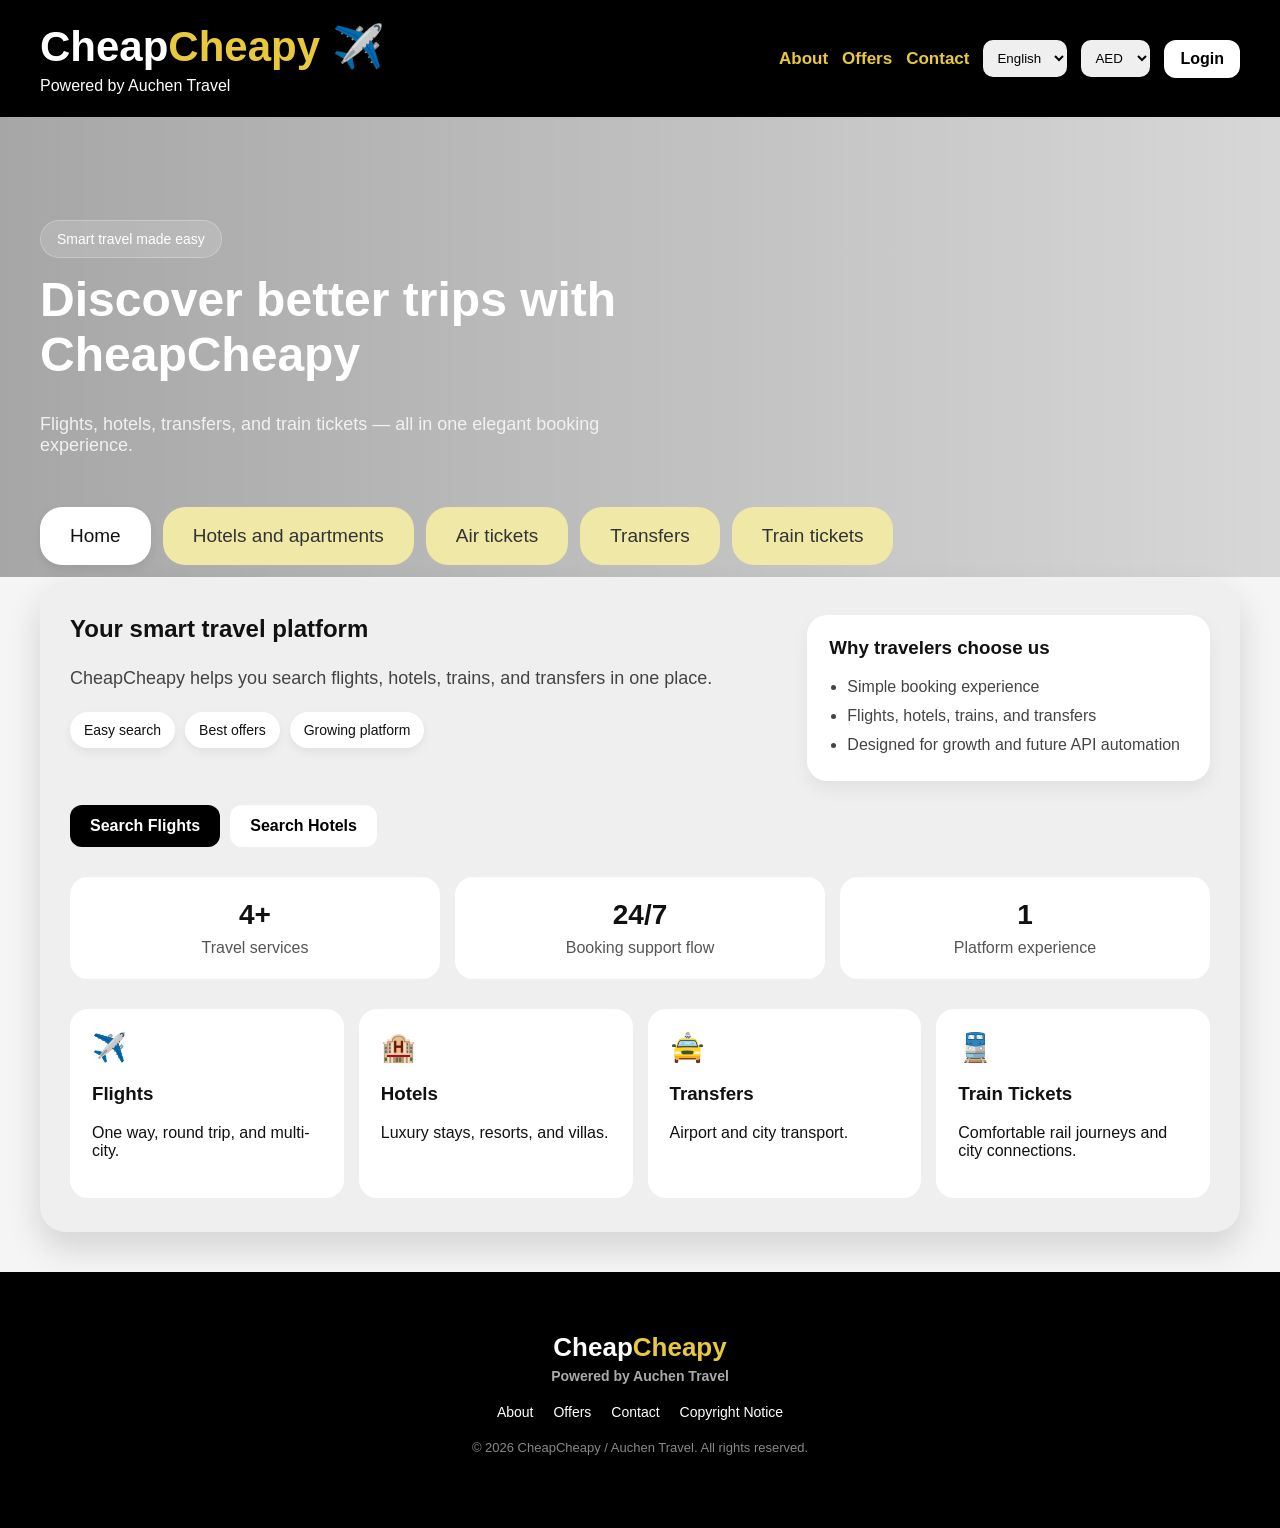
<file: index.html>
<!DOCTYPE html>
<html lang="en">
<head>
  <title>CheapCheapy</title>
  <meta charset="UTF-8">
  <meta name="viewport" content="width=device-width, initial-scale=1.0">
  <link rel="stylesheet" href="style.css">
</head>

<body class="home-page">

  <!-- Header -->
  <div class="site-header">
    <div class="container header-inner">

      <div>
        <a href="index.html" class="logo-link">
          <h1 class="site-logo">
            <span class="cheap">Cheap</span><span class="cheapy">Cheapy</span> ✈️
          </h1>
        </a>
        <p data-en="Powered by Auchen Travel"
           data-ar="مقدم من Auchen Travel"
           class="powered-text">
          Powered by Auchen Travel
        </p>
      </div>

      <div class="header-actions">

        <a href="about.html"
           data-en="About"
           data-ar="من نحن"
           class="top-link">
          About
        </a>

        <a href="offers.html"
           data-en="Offers"
           data-ar="العروض"
           class="top-link">
          Offers
        </a>

        <a href="contact.html"
           data-en="Contact"
           data-ar="اتصل بنا"
           class="top-link">
          Contact
        </a>

        <select onchange="changeLanguage(this.value)" class="header-select">
          <option value="en">English</option>
          <option value="ar">العربية</option>
        </select>

        <select class="header-select">
          <option>AED</option>
          <option>USD</option>
          <option>EUR</option>
          <option>SAR</option>
          <option>EGP</option>
        </select>

        <a href="#"
           data-en="Login"
           data-ar="تسجيل الدخول"
           class="login-btn">
          Login
        </a>

      </div>

    </div>
  </div>

  <!-- Hero Slider -->
  <div class="home-hero-slider">
    <div class="home-hero-slide active" style="background-image:url('https://images.unsplash.com/photo-1500530855697-b586d89ba3ee?auto=format&fit=crop&w=1800&q=80');"></div>
<div class="home-hero-slide" style="background-image:url('https://images.unsplash.com/photo-1507525428034-b723cf961d3e?auto=format&fit=crop&w=1800&q=80');"></div>
<div class="home-hero-slide" style="background-image:url('https://images.unsplash.com/photo-1488646953014-85cb44e25828?auto=format&fit=crop&w=1800&q=80');"></div>
    <div class="home-hero-overlay"></div>

    <div class="home-hero-content container">
      <div class="hero-badge"
           data-en="Smart travel made easy"
           data-ar="سفر ذكي بسهولة">
        Smart travel made easy
      </div>

      <h2 data-en="Discover better trips with CheapCheapy"
          data-ar="اكتشف رحلات أفضل مع CheapCheapy">
        Discover better trips with CheapCheapy
      </h2>

      <p data-en="Flights, hotels, transfers, and train tickets — all in one elegant booking experience."
         data-ar="رحلات جوية وفنادق وانتقالات وتذاكر قطارات — كلها في تجربة حجز واحدة أنيقة.">
        Flights, hotels, transfers, and train tickets — all in one elegant booking experience.
      </p>
      
    </div>
  </div>

  <!-- Content -->
  <div class="container home-content-wrap">

    <!-- Tabs -->
    <div class="service-tabs">

      <a href="index.html"
         data-en="Home"
         data-ar="الرئيسية"
         class="service-tab service-tab-active">
        Home
      </a>

      <a href="hotels.html"
         data-en="Hotels and apartments"
         data-ar="الفنادق والشقق"
         class="service-tab">
        Hotels and apartments
      </a>

      <a href="flights.html"
         data-en="Air tickets"
         data-ar="تذاكر الطيران"
         class="service-tab">
        Air tickets
      </a>

      <a href="transfer.html"
         data-en="Transfers"
         data-ar="الانتقالات"
         class="service-tab">
        Transfers
      </a>

      <a href="trains.html"
         data-en="Train tickets"
         data-ar="تذاكر القطارات"
         class="service-tab">
        Train tickets
      </a>

    </div>

    <!-- Main Box -->
    <div class="main-box home-main-box">

      <div class="home-intro-row">
        <div class="home-intro-text">
          <h2 data-en="Your smart travel platform"
              data-ar="منصة السفر الذكية الخاصة بك"
              class="section-title">
            Your smart travel platform
          </h2>

          <p data-en="CheapCheapy helps you search flights, hotels, trains, and transfers in one place."
             data-ar="يساعدك CheapCheapy في البحث عن الرحلات والفنادق والقطارات وخدمات النقل في مكان واحد."
             class="lead-text">
            CheapCheapy helps you search flights, hotels, trains, and transfers in one place.
          </p>

          <div class="home-mini-badges">
            <span data-en="Easy search" data-ar="بحث سهل">Easy search</span>
            <span data-en="Best offers" data-ar="أفضل العروض">Best offers</span>
            <span data-en="Growing platform" data-ar="منصة متطورة">Growing platform</span>
          </div>
        </div>

        <div class="home-highlight-card">
          <h3 data-en="Why travelers choose us"
              data-ar="لماذا يختارنا المسافرون">
            Why travelers choose us
          </h3>

          <ul class="home-highlight-list">
            <li data-en="Simple booking experience"
                data-ar="تجربة حجز بسيطة">Simple booking experience</li>
            <li data-en="Flights, hotels, trains, and transfers"
                data-ar="رحلات وفنادق وقطارات وانتقالات">Flights, hotels, trains, and transfers</li>
            <li data-en="Designed for growth and future API automation"
                data-ar="مصمم للتطور والتكامل البرمجي مستقبلًا">Designed for growth and future API automation</li>
          </ul>
        </div>
      </div>

      <!-- Quick Buttons -->
      <div class="home-buttons-row">
        <a href="flights.html"
           data-en="Search Flights"
           data-ar="ابحث عن رحلات"
           class="home-action-btn dark-action">
          Search Flights
        </a>

        <a href="hotels.html"
           data-en="Search Hotels"
           data-ar="ابحث عن فنادق"
           class="home-action-btn light-action">
          Search Hotels
        </a>
      </div>

      <!-- Stats -->
      <div class="home-stats-row">
        <div class="home-stat-card">
          <div class="stat-number">4+</div>
          <p data-en="Travel services"
             data-ar="خدمات سفر">Travel services</p>
        </div>

        <div class="home-stat-card">
          <div class="stat-number">24/7</div>
          <p data-en="Booking support flow"
             data-ar="دعم الحجز">Booking support flow</p>
        </div>

        <div class="home-stat-card">
          <div class="stat-number">1</div>
          <p data-en="Platform experience"
             data-ar="منصة واحدة">Platform experience</p>
        </div>
      </div>

      <!-- Cards -->
      <div class="home-cards-grid">
        <div class="home-service-card">
          <div class="service-icon">✈️</div>
          <h3 data-en="Flights" data-ar="الرحلات">Flights</h3>
          <p data-en="One way, round trip, and multi-city."
             data-ar="ذهاب فقط أو ذهاب وعودة أو رحلات متعددة المدن.">
            One way, round trip, and multi-city.
          </p>
        </div>

        <div class="home-service-card">
          <div class="service-icon">🏨</div>
          <h3 data-en="Hotels" data-ar="الفنادق">Hotels</h3>
          <p data-en="Luxury stays, resorts, and villas."
             data-ar="إقامات فاخرة ومنتجعات وفيلات.">
            Luxury stays, resorts, and villas.
          </p>
        </div>

        <div class="home-service-card">
          <div class="service-icon">🚖</div>
          <h3 data-en="Transfers" data-ar="الانتقالات">Transfers</h3>
          <p data-en="Airport and city transport."
             data-ar="خدمات النقل من وإلى المطار وداخل المدن.">
            Airport and city transport.
          </p>
        </div>

        <div class="home-service-card">
          <div class="service-icon">🚆</div>
          <h3 data-en="Train Tickets" data-ar="تذاكر القطارات">Train Tickets</h3>
          <p data-en="Comfortable rail journeys and city connections."
             data-ar="رحلات قطارات مريحة وتنقلات بين المدن.">
            Comfortable rail journeys and city connections.
          </p>
        </div>
      </div>

    </div>

  </div>

  <!-- Language + Slider Script -->
  <script>
    function changeLanguage(lang) {
      const elements = document.querySelectorAll('[data-en]');
      elements.forEach(el => {
        el.textContent = el.getAttribute('data-' + lang);
      });

      document.body.style.direction = (lang === 'ar') ? 'rtl' : 'ltr';
    }

    const heroSlides = document.querySelectorAll('.home-hero-slide');
    let currentSlide = 0;

    setInterval(() => {
      heroSlides[currentSlide].classList.remove('active');
      currentSlide = (currentSlide + 1) % heroSlides.length;
      heroSlides[currentSlide].classList.add('active');
    }, 4000);
  </script>

  <footer class="footer">
    <div class="footer-container">

      <div class="footer-logo">
        <span class="cheap">Cheap</span><span class="cheapy">Cheapy</span>
        <p data-en="Powered by Auchen Travel"
           data-ar="مشغل بواسطة Auchen Travel"
           class="powered-text">
          Powered by Auchen Travel
        </p>
      </div>

      <div class="footer-links">
        <a href="about.html" data-en="About" data-ar="من نحن">About</a>
        <a href="offers.html" data-en="Offers" data-ar="العروض">Offers</a>
        <a href="contact.html" data-en="Contact" data-ar="اتصل بنا">Contact</a>
        <a href="copyright.html" data-en="Copyright Notice" data-ar="حقوق النشر">Copyright Notice</a>
      </div>

      <div class="footer-copy">
        <p data-en="© 2026 CheapCheapy / Auchen Travel. All rights reserved."
           data-ar="© 2026 CheapCheapy / Auchen Travel. جميع الحقوق محفوظة.">
          © 2026 CheapCheapy / Auchen Travel. All rights reserved.
        </p>
      </div>

    </div>
  </footer>

</body>
</html>
</file>
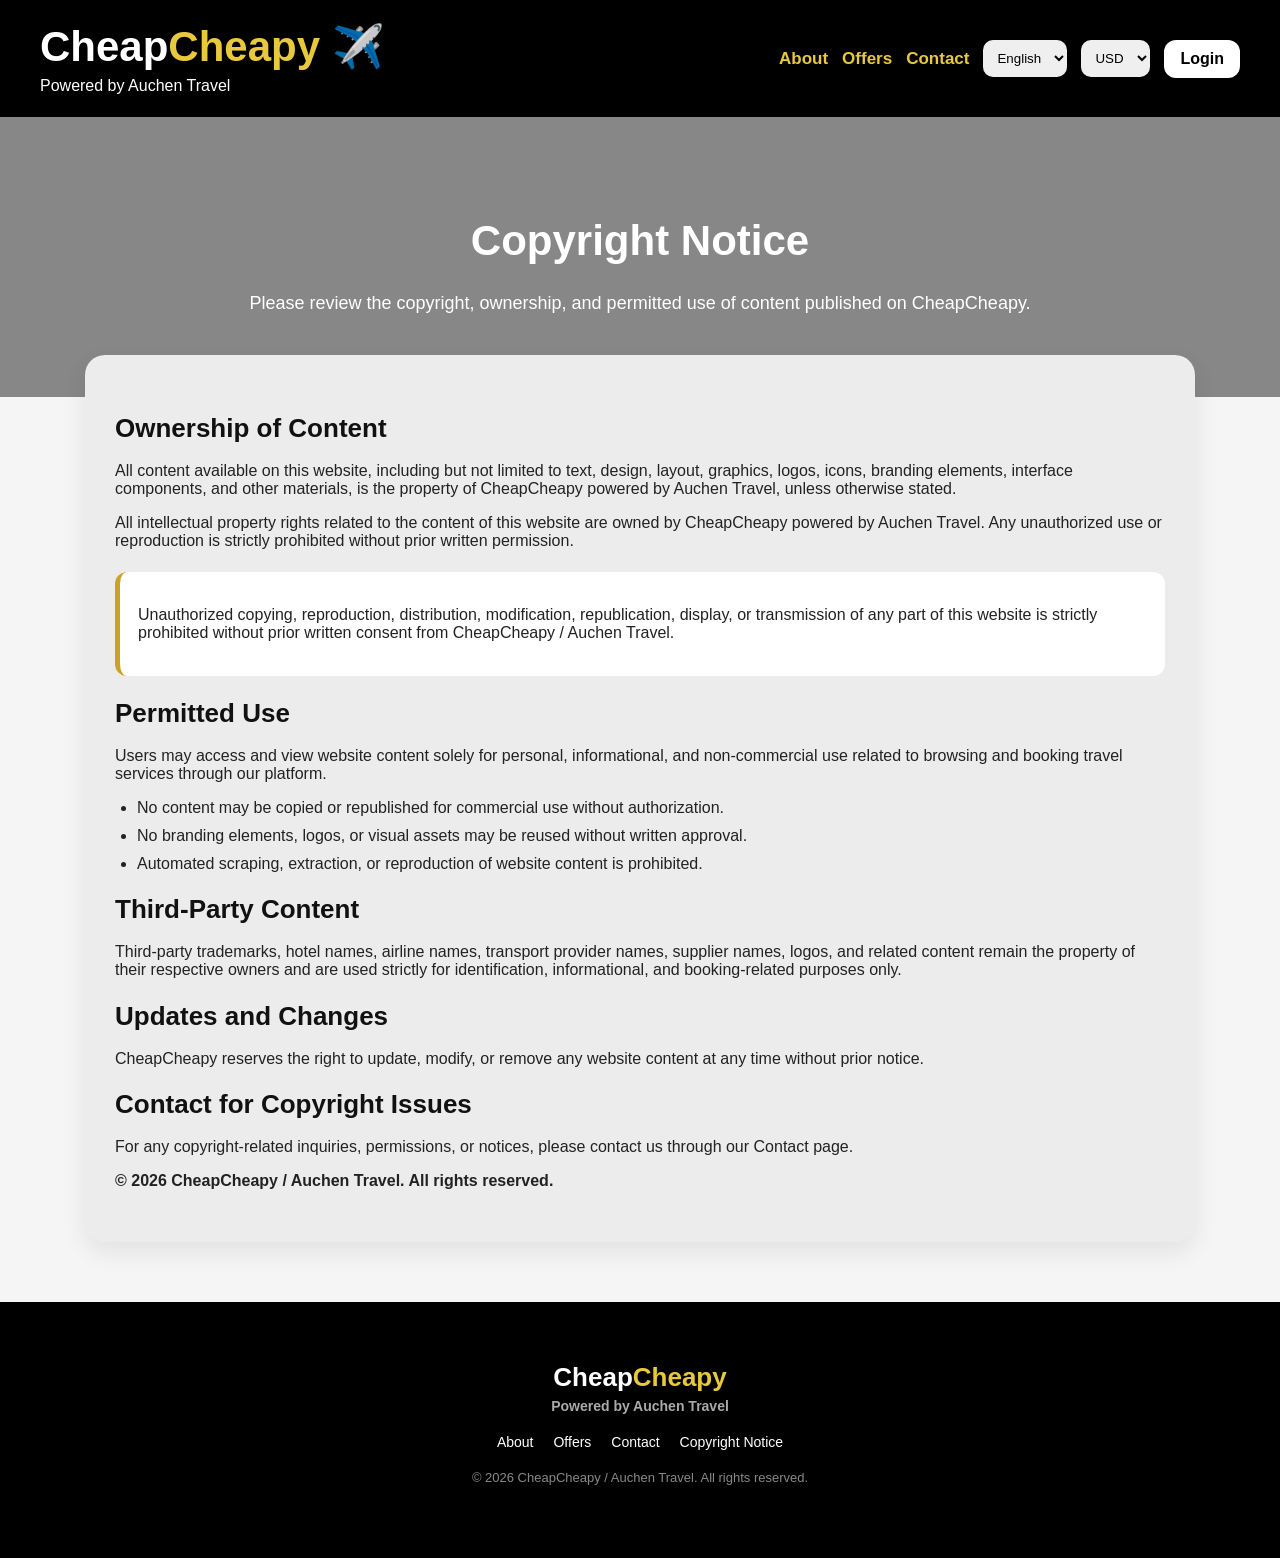
<file: copyright.html>
<!DOCTYPE html>
<html lang="en">
<head>
  <meta charset="UTF-8" />
  <meta name="viewport" content="width=device-width, initial-scale=1.0" />
  <title>CheapCheapy - Copyright Notice</title>
  <link rel="stylesheet" href="style.css">
</head>
<body>

  <!-- Header -->
  <div class="site-header">
    <div class="container header-inner">

      <div>
        <a href="index.html" class="logo-link">
          <h1 class="site-logo">
            <span class="cheap">Cheap</span><span class="cheapy">Cheapy</span> ✈️
          </h1>
        </a>

        <p class="powered-text"
           data-en="Powered by Auchen Travel"
           data-ar="مشغل بواسطة Auchen Travel">
          Powered by Auchen Travel
        </p>
      </div>

      <div class="header-actions">

        <a href="about.html" class="top-link" data-en="About" data-ar="من نحن">About</a>
        <a href="offers.html" class="top-link" data-en="Offers" data-ar="العروض">Offers</a>
        <a href="contact.html" class="top-link" data-en="Contact" data-ar="اتصل بنا">Contact</a>

        <select onchange="changeLanguage(this.value)" class="header-select">
          <option value="en">English</option>
          <option value="ar">العربية</option>
        </select>

        <select class="header-select">
          <option>USD</option>
          <option>AED</option>
          <option>EUR</option>
          <option>EGP</option>
        </select>

        <a href="#" class="login-btn" data-en="Login" data-ar="تسجيل الدخول">Login</a>

      </div>
    </div>
  </div>

  <!-- Hero -->
  <section class="hero">
    <div class="hero-content">
      <h1 data-en="Copyright Notice" data-ar="حقوق النشر والملكية الفكرية">Copyright Notice</h1>
      <p
        data-en="Please review the copyright, ownership, and permitted use of content published on CheapCheapy."
        data-ar="يرجى مراجعة حقوق النشر والملكية والاستخدام المسموح به للمحتوى المنشور على CheapCheapy."
      >
        Please review the copyright, ownership, and permitted use of content published on CheapCheapy.
      </p>
    </div>
  </section>

  <!-- Content -->
  <section class="content-box">
    <h2 data-en="Ownership of Content" data-ar="ملكية المحتوى">Ownership of Content</h2>

    <p
      data-en="All content available on this website, including but not limited to text, design, layout, graphics, logos, icons, branding elements, interface components, and other materials, is the property of CheapCheapy powered by Auchen Travel, unless otherwise stated."
      data-ar="جميع المحتويات المتاحة على هذا الموقع، بما في ذلك على سبيل المثال لا الحصر النصوص والتصميم والتخطيط والرسومات والشعارات والأيقونات والعناصر الخاصة بالهوية البصرية ومكونات الواجهة وغيرها من المواد، هي ملك لموقع CheapCheapy التابع لـ Auchen Travel ما لم يُذكر خلاف ذلك."
    >
      All content available on this website, including but not limited to text, design, layout, graphics, logos, icons, branding elements, interface components, and other materials, is the property of CheapCheapy powered by Auchen Travel, unless otherwise stated.
    </p>

    <p
      data-en="All intellectual property rights related to the content of this website are owned by CheapCheapy powered by Auchen Travel. Any unauthorized use or reproduction is strictly prohibited without prior written permission."
      data-ar="جميع حقوق الملكية الفكرية المتعلقة بمحتوى هذا الموقع مملوكة لموقع CheapCheapy التابع لـ Auchen Travel، ويُحظر أي استخدام أو إعادة إنتاج غير مصرح به دون موافقة كتابية مسبقة."
    >
      All intellectual property rights related to the content of this website are owned by CheapCheapy powered by Auchen Travel. Any unauthorized use or reproduction is strictly prohibited without prior written permission.
    </p>

    <div class="note-box">
      <p
        data-en="Unauthorized copying, reproduction, distribution, modification, republication, display, or transmission of any part of this website is strictly prohibited without prior written consent from CheapCheapy / Auchen Travel."
        data-ar="يُمنع منعًا باتًا نسخ أو إعادة إنتاج أو توزيع أو تعديل أو إعادة نشر أو عرض أو نقل أي جزء من هذا الموقع دون موافقة كتابية مسبقة من CheapCheapy / Auchen Travel."
      >
        Unauthorized copying, reproduction, distribution, modification, republication, display, or transmission of any part of this website is strictly prohibited without prior written consent from CheapCheapy / Auchen Travel.
      </p>
    </div>

    <h2 data-en="Permitted Use" data-ar="الاستخدام المسموح به">Permitted Use</h2>

    <p
      data-en="Users may access and view website content solely for personal, informational, and non-commercial use related to browsing and booking travel services through our platform."
      data-ar="يجوز للمستخدمين الوصول إلى محتوى الموقع واستعراضه فقط للاستخدام الشخصي والمعلوماتي وغير التجاري والمتعلق بتصفح خدمات السفر والحجز من خلال منصتنا."
    >
      Users may access and view website content solely for personal, informational, and non-commercial use related to browsing and booking travel services through our platform.
    </p>

    <ul>
      <li
        data-en="No content may be copied or republished for commercial use without authorization."
        data-ar="لا يجوز نسخ أو إعادة نشر أي محتوى للاستخدام التجاري دون تصريح."
      >
        No content may be copied or republished for commercial use without authorization.
      </li>

      <li
        data-en="No branding elements, logos, or visual assets may be reused without written approval."
        data-ar="لا يجوز إعادة استخدام عناصر الهوية أو الشعارات أو المواد البصرية دون موافقة كتابية."
      >
        No branding elements, logos, or visual assets may be reused without written approval.
      </li>

      <li
        data-en="Automated scraping, extraction, or reproduction of website content is prohibited."
        data-ar="يُحظر سحب أو استخراج أو إعادة إنتاج محتوى الموقع بشكل آلي."
      >
        Automated scraping, extraction, or reproduction of website content is prohibited.
      </li>
    </ul>

    <h2 data-en="Third-Party Content" data-ar="محتوى الجهات الخارجية">Third-Party Content</h2>

    <p
      data-en="Third-party trademarks, hotel names, airline names, transport provider names, supplier names, logos, and related content remain the property of their respective owners and are used strictly for identification, informational, and booking-related purposes only."
      data-ar="تظل العلامات التجارية الخاصة بالجهات الخارجية وأسماء الفنادق وشركات الطيران ومزودي النقل والموردين والشعارات والمحتوى المرتبط بها ملكًا لأصحابها، ويتم استخدامها فقط لأغراض التعريف والمعلومات والخدمات المرتبطة بالحجز."
    >
      Third-party trademarks, hotel names, airline names, transport provider names, supplier names, logos, and related content remain the property of their respective owners and are used strictly for identification, informational, and booking-related purposes only.
    </p>

    <h2 data-en="Updates and Changes" data-ar="التحديثات والتعديلات">Updates and Changes</h2>

    <p
      data-en="CheapCheapy reserves the right to update, modify, or remove any website content at any time without prior notice."
      data-ar="يحتفظ CheapCheapy بالحق في تحديث أو تعديل أو إزالة أي محتوى على الموقع في أي وقت دون إشعار مسبق."
    >
      CheapCheapy reserves the right to update, modify, or remove any website content at any time without prior notice.
    </p>

    <h2 data-en="Contact for Copyright Issues" data-ar="التواصل بخصوص حقوق النشر">Contact for Copyright Issues</h2>

    <p
      data-en="For any copyright-related inquiries, permissions, or notices, please contact us through our Contact page."
      data-ar="لأي استفسارات أو طلبات تصاريح أو إشعارات متعلقة بحقوق النشر، يرجى التواصل معنا عبر صفحة اتصل بنا."
    >
      For any copyright-related inquiries, permissions, or notices, please contact us through our Contact page.
    </p>

    <p class="highlight"
       data-en="© 2026 CheapCheapy / Auchen Travel. All rights reserved."
       data-ar="© 2026 CheapCheapy / Auchen Travel. جميع الحقوق محفوظة.">
      © 2026 CheapCheapy / Auchen Travel. All rights reserved.
    </p>
  </section>

  <!-- Footer -->
  <footer class="footer">
    <div class="footer-container">

      <div class="footer-logo">
        <span class="cheap">Cheap</span><span class="cheapy">Cheapy</span>
        <p class="powered-text"
           data-en="Powered by Auchen Travel"
           data-ar="مشغل بواسطة Auchen Travel">
          Powered by Auchen Travel
        </p>
      </div>

      <div class="footer-links">
        <a href="about.html" data-en="About" data-ar="من نحن">About</a>
        <a href="offers.html" data-en="Offers" data-ar="العروض">Offers</a>
        <a href="contact.html" data-en="Contact" data-ar="اتصل بنا">Contact</a>
        <a href="copyright.html" data-en="Copyright Notice" data-ar="حقوق النشر">Copyright Notice</a>
      </div>

      <div class="footer-copy">
        <p
          data-en="© 2026 CheapCheapy / Auchen Travel. All rights reserved."
          data-ar="© 2026 CheapCheapy / Auchen Travel. جميع الحقوق محفوظة.">
          © 2026 CheapCheapy / Auchen Travel. All rights reserved.
        </p>
      </div>

    </div>
  </footer>

  <script>
    function changeLanguage(lang) {
      const isArabic = lang === 'ar';
      document.documentElement.lang = lang;
      document.body.classList.toggle('ar', isArabic);

      document.querySelectorAll('[data-en]').forEach(el => {
        const text = el.getAttribute('data-' + lang);
        if (text) {
          el.textContent = text;
        }
      });
    }
  </script>

</body>
</html>
</file>
<file: style.css>
body {
  font-family: Arial, sans-serif;
  margin: 0;
  background: #f5f5f5;
  color: #111;
  direction: ltr;
}

.container {
  max-width: 1200px;
  margin: auto;
}

.site-header {
  background: black;
  color: white;
  padding: 22px 20px;
}

.header-inner {
  display: flex;
  justify-content: space-between;
  align-items: center;
  flex-wrap: wrap;
  gap: 15px;
}

.site-logo {
  margin: 0;
  font-size: 42px;
}

.cheap {
  color: white;
}

.cheapy {
  color: #e8c93d;
}

.powered-text {
  margin: 6px 0 0 0;
  font-size: 16px;
}

.header-actions {
  display: flex;
  gap: 14px;
  flex-wrap: wrap;
  align-items: center;
}

.top-link {
  color: #e8c93d;
  text-decoration: none;
  font-size: 17px;
  font-weight: bold;
}

.header-select {
  padding: 10px;
  border-radius: 10px;
  border: none;
}

.login-btn {
  background: white;
  color: black;
  padding: 10px 16px;
  border-radius: 12px;
  text-decoration: none;
  font-weight: bold;
}

.hero-image-wrap {
  width: 100%;
  height: 420px;
  overflow: hidden;
}

.hero-image {
  width: 100%;
  height: 100%;
  object-fit: cover;
  display: block;
}

.about-content-wrap {
  margin: -90px auto 40px auto;
  position: relative;
  z-index: 10;
}

.service-tabs {
  display: flex;
  gap: 12px;
  flex-wrap: wrap;
  margin-bottom: 16px;
}

.service-tab {
  background: #efe8a7;
  color: #333;
  padding: 18px 30px;
  border-radius: 22px;
  text-decoration: none;
  font-size: 19px;
}

.main-box {
  background: #efefef;
  border-radius: 26px;
  padding: 28px;
  box-shadow: 0 16px 35px rgba(0,0,0,0.14);
}

.section-title {
  margin-top: 0;
}

.lead-text {
  font-size: 18px;
  color: #444;
  line-height: 1.7;
}

.info-cards {
  display: flex;
  gap: 18px;
  flex-wrap: wrap;
  margin-top: 28px;
}

.info-card {
  flex: 1;
  min-width: 260px;
  background: white;
  border-radius: 20px;
  padding: 22px;
}

.card-title {
  margin-top: 0;
}

.card-text {
  color: #555;
  line-height: 1.6;
}

.footer-wrapper {
  display: flex;
  justify-content: center;
  padding: 60px 20px;
}

.footer {
  background: #000;
  color: #fff;
  padding: 60px 20px;
  display: flex;
  justify-content: center;
}

.footer-container {
  max-width: 600px;
  width: 100%;
  text-align: center;
}

.footer-logo {
  font-size: 26px;
  font-weight: bold;
  margin-bottom: 10px;
}

.footer-logo p {
  font-size: 14px;
  color: #aaa;
  margin-top: 5px;
}

.footer-links {
  margin: 20px 0;
  display: flex;
  justify-content: center;
  gap: 20px;
  flex-wrap: wrap;
}

.footer-links a {
  color: #fff;
  text-decoration: none;
  font-size: 14px;
  transition: 0.3s;
}

.footer-links a:hover {
  color: #c9a227;
}

.footer-copy p {
  font-size: 13px;
  color: #888;
}
.contact-grid {
  display: flex;
  gap: 20px;
  flex-wrap: wrap;
}

.contact-card {
  flex: 1;
  min-width: 260px;
  background: white;
  padding: 22px;
  border-radius: 20px;
}

.form-card {
  flex: 2;
  min-width: 300px;
}

.form-box {
  display: flex;
  flex-direction: column;
  gap: 12px;
}

.form-input {
  padding: 14px;
  border-radius: 12px;
  border: 1px solid #ccc;
}

.textarea {
  height: 120px;
}

.send-btn {
  height: 50px;
  background: #e8c93d;
  border: none;
  border-radius: 14px;
  font-size: 18px;
  font-weight: bold;
  cursor: pointer;
}
.logo-link {
  text-decoration: none;
  display: inline-block;
}

.logo-link:hover {
  opacity: 0.9;
}
.powered-text {
  color: white;
}
.logo-link {
  text-decoration: none;
  display: inline-block;
}

.powered-text {
  color: white;
}

.service-tab-active {
  background: white;
  color: #111;
  box-shadow: 0 4px 10px rgba(0,0,0,0.08);
}

.flight-intro {
  margin-bottom: 22px;
}

.trip-type-row {
  margin-bottom: 20px;
}

.radio-label {
  margin-right: 20px;
}

.flight-grid-two {
  display: flex;
  gap: 14px;
  flex-wrap: wrap;
  margin-bottom: 18px;
}

.flight-grid-two-top {
  display: flex;
  gap: 14px;
  flex-wrap: wrap;
  margin-bottom: 18px;
  align-items: flex-start;
}

.field-box {
  background: white;
  border: 1px solid #d6d6d6;
  border-radius: 18px;
  padding: 12px 16px;
  box-sizing: border-box;
}

.flight-field {
  flex: 1;
  min-width: 240px;
}

.date-field {
  min-width: 220px;
}

.return-date-box {
  flex: 1;
  min-width: 220px;
  display: none;
}

.field-label {
  font-size: 14px;
  color: #777;
  margin-bottom: 4px;
}

.field-input {
  width: 100%;
  border: none;
  outline: none;
  font-size: 18px;
  background: transparent;
}

.field-select {
  width: 100%;
  border: none;
  outline: none;
  font-size: 18px;
  background: transparent;
}

.travelers-wrap {
  flex: 1;
  min-width: 260px;
  position: relative;
  z-index: 9999;
}

.travelers-toggle {
  width: 100%;
  background: white;
  border: 1px solid #d6d6d6;
  border-radius: 18px;
  padding: 12px 16px;
  box-sizing: border-box;
  text-align: left;
  cursor: pointer;
}

.travelers-summary {
  font-size: 18px;
}

.travelers-box {
  display: none;
  position: absolute;
  top: calc(100% + 10px);
  left: 0;
  width: 320px;
  background: white;
  border: 1px solid #ddd;
  border-radius: 16px;
  box-shadow: 0 12px 30px rgba(0,0,0,0.2);
  padding: 18px;
  z-index: 999999; /* 🔥 مهم */
}

.traveler-row {
  display: flex;
  justify-content: space-between;
  align-items: center;
  margin-bottom: 15px;
}

.traveler-title {
  font-weight: bold;
}

.traveler-subtitle {
  font-size: 13px;
  color: #666;
}

.traveler-controls {
  display: flex;
  align-items: center;
  gap: 10px;
}

.counter-btn {
  width: 32px;
  height: 32px;
  border-radius: 50%;
  border: 1px solid #ccc;
  background: white;
  cursor: pointer;
}

.counter-value {
  min-width: 20px;
  text-align: center;
}

.travelers-note {
  font-size: 13px;
  color: #777;
  margin-bottom: 15px;
}

.done-btn {
  width: 100%;
  padding: 12px;
  background: black;
  color: white;
  border: none;
  border-radius: 10px;
  cursor: pointer;
}

.cabin-field {
  flex: 1;
  min-width: 220px;
}

.search-btn-row {
  display: flex;
  justify-content: flex-start;
  margin-top: 12px;
}

.search-btn {
  min-width: 220px;
  height: 58px;
  background: #e8c93d;
  color: #111;
  border: none;
  border-radius: 18px;
  font-size: 22px;
  font-weight: bold;
  cursor: pointer;
  padding: 0 28px;
}

.checkbox-row {
  margin-top: 16px;
}

.multi-city-box {
  display: none;
  margin-top: 20px;
  padding-top: 20px;
  border-top: 1px solid #ddd;
}

.multi-city-title {
  margin-top: 0;
}

.flight-segment {
  display: flex;
  gap: 14px;
  flex-wrap: wrap;
  margin-bottom: 15px;
  align-items: center;
}

.segment-field {
  flex: 1;
  min-width: 180px;
}

.remove-segment-btn {
  padding: 10px 14px;
  background: #ff4d4d;
  color: white;
  border: none;
  border-radius: 8px;
  cursor: pointer;
}

.add-flight-btn {
  padding: 12px 20px;
  background: #f3f3f3;
  color: #111;
  border: 1px solid #ccc;
  border-radius: 10px;
  font-size: 15px;
  cursor: pointer;
  margin-bottom: 18px;
}

body[style*="rtl"] .travelers-toggle {
  text-align: right;
}
.hero {
  background: url('https://images.unsplash.com/photo-1507525428034-b723cf961d3e?auto=format&fit=crop&w=1600&q=80') center center/cover no-repeat;
  height: 280px;
  position: relative;
}

.hero::after {
  content: "";
  position: absolute;
  inset: 0;
  background: rgba(0, 0, 0, 0.45);
}

.hero-content {
  position: relative;
  z-index: 2;
  height: 100%;
  display: flex;
  flex-direction: column;
  justify-content: center;
  align-items: center;
  padding: 0 20px;
  text-align: center;
  color: #fff;
}

.hero-content h1 {
  font-size: 42px;
  margin-bottom: 10px;
}

.hero-content p {
  font-size: 18px;
  max-width: 850px;
}

.content-box {
  max-width: 1050px;
  margin: -42px auto 60px;
  background: #ececec;
  border-radius: 20px;
  padding: 36px 30px;
  position: relative;
  z-index: 3;
  box-shadow: 0 10px 25px rgba(0,0,0,0.08);
}

.content-box h2 {
  font-size: 26px;
  margin-bottom: 18px;
  color: #111;
}

.content-box p {
  font-size: 16px;
  margin-bottom: 16px;
  color: #222;
}

.content-box ul {
  padding-left: 22px;
  margin-bottom: 18px;
}

.content-box li {
  margin-bottom: 10px;
  font-size: 16px;
  color: #222;
}

.highlight {
  font-weight: bold;
  color: #000;
}

.note-box {
  background: #fff;
  border-left: 5px solid #c9a227;
  padding: 18px;
  border-radius: 12px;
  margin: 22px 0;
}

body.ar {
  direction: rtl;
  text-align: right;
}

body.ar .content-box ul {
  padding-left: 0;
  padding-right: 22px;
}

@media (max-width: 768px) {
  .hero {
    height: 240px;
  }

  .hero-content h1 {
    font-size: 30px;
  }

  .hero-content p {
    font-size: 16px;
  }

  .content-box {
    margin: -30px 14px 40px;
    padding: 26px 20px;
  }

  .content-box h2 {
    font-size: 22px;
  }
}
.hotels-top-row {
  display: flex;
  gap: 14px;
  flex-wrap: wrap;
  margin-bottom: 22px;
}

.hotel-destination-field {
  flex: 2;
  min-width: 280px;
}

.hotel-date-field {
  flex: 1;
  min-width: 180px;
}

.hotel-guests-wrap {
  flex: 1;
  min-width: 220px;
  position: relative;
}

.hotel-search-btn {
  min-width: 170px;
  background: #e8c93d;
  color: #111;
  border: none;
  border-radius: 18px;
  font-size: 18px;
  cursor: pointer;
  padding: 0 24px;
}

.additional-params-title {
  font-size: 17px;
  color: #777;
  margin-bottom: 18px;
}

.hotel-params-row {
  display: flex;
  gap: 14px;
  flex-wrap: wrap;
  margin-bottom: 18px;
}

.citizenship-field {
  flex: 2;
  min-width: 260px;
}

.stars-wrap {
  flex: 3;
  min-width: 320px;
  display: flex;
  gap: 0;
  flex-wrap: wrap;
  background: white;
  border: 1px solid #d6d6d6;
  border-radius: 18px;
  overflow: hidden;
}

.star-btn {
  flex: 1;
  min-width: 100px;
  padding: 18px;
  background: white;
  border: none;
  border-right: 1px solid #e3e3e3;
  cursor: pointer;
}

.star-btn:last-child {
  border-right: none;
}

.meal-wrap {
  flex: 2;
  min-width: 260px;
  display: flex;
  gap: 0;
  flex-wrap: wrap;
  background: white;
  border: 1px solid #d6d6d6;
  border-radius: 18px;
  overflow: hidden;
}

.meal-btn {
  flex: 1;
  min-width: 70px;
  padding: 18px;
  background: white;
  border: none;
  border-right: 1px solid #e3e3e3;
  cursor: pointer;
}

.meal-btn:last-child {
  border-right: none;
}

.children-ages-box {
  display: none;
  margin-bottom: 15px;
}

.children-ages-title {
  margin-bottom: 10px;
}

.children-ages-wrapper {
  display: flex;
  flex-wrap: wrap;
  gap: 10px;
}

.child-age-select {
  padding: 10px;
  border: 1px solid #ccc;
  border-radius: 8px;
  min-width: 120px;
}
.home-hero-slider {
  position: relative;
  width: 100%;
  height: 460px;
  overflow: hidden;
}

.home-hero-slide {
  position: absolute;
  inset: 0;
  background-size: cover;
  background-position: center;
  opacity: 0;
  transform: scale(1.04);
  transition: opacity 1s ease, transform 5s ease;
}

.home-hero-slide.active {
  opacity: 1;
  transform: scale(1);
}

.home-hero-overlay {
  position: absolute;
  inset: 0;
  background: linear-gradient(to right, rgba(0,0,0,0.32), rgba(0,0,0,0.12));
  z-index: 1;
}

.home-hero-content {
  position: relative;
  z-index: 2;
  height: 100%;
  display: flex;
  flex-direction: column;
  justify-content: center;
  color: white;
}

.home-hero-content h2 {
  font-size: 48px;
  margin: 14px 0 14px;
  max-width: 720px;
  line-height: 1.15;
}

.home-hero-content p {
  font-size: 18px;
  max-width: 650px;
  color: #f1f1f1;
}

.hero-badge {
  display: inline-block;
  background: rgba(255,255,255,0.14);
  border: 1px solid rgba(255,255,255,0.25);
  color: white;
  padding: 10px 16px;
  border-radius: 999px;
  font-size: 14px;
  width: fit-content;
  backdrop-filter: blur(4px);
}

.home-content-wrap {
  margin: -70px auto 40px auto;
  position: relative;
  z-index: 5;
}

.home-main-box {
  padding: 34px 30px;
}

.home-intro-row {
  display: flex;
  gap: 20px;
  flex-wrap: wrap;
  align-items: stretch;
}

.home-intro-text {
  flex: 2;
  min-width: 280px;
}

.home-highlight-card {
  flex: 1;
  min-width: 260px;
  background: white;
  border-radius: 20px;
  padding: 22px;
  box-shadow: 0 8px 18px rgba(0,0,0,0.06);
}

.home-highlight-card h3 {
  margin-top: 0;
  margin-bottom: 14px;
}

.home-highlight-list {
  margin: 0;
  padding-left: 18px;
  color: #444;
  line-height: 1.8;
}

.home-mini-badges {
  display: flex;
  gap: 10px;
  flex-wrap: wrap;
  margin-top: 18px;
}

.home-mini-badges span {
  background: white;
  border-radius: 999px;
  padding: 10px 14px;
  font-size: 14px;
  box-shadow: 0 4px 10px rgba(0,0,0,0.06);
}

.home-buttons-row {
  margin-top: 24px;
  display: flex;
  gap: 10px;
  flex-wrap: wrap;
}

.home-action-btn {
  padding: 12px 20px;
  border-radius: 12px;
  text-decoration: none;
  font-weight: 600;
}

.dark-action {
  background: black;
  color: white;
}

.light-action {
  background: white;
  color: black;
}

.home-stats-row {
  display: flex;
  gap: 15px;
  flex-wrap: wrap;
  margin-top: 30px;
}

.home-stat-card {
  flex: 1;
  min-width: 180px;
  background: white;
  padding: 22px;
  border-radius: 18px;
  text-align: center;
}

.stat-number {
  font-size: 28px;
  font-weight: bold;
  color: #111;
  margin-bottom: 8px;
}

.home-stat-card p {
  margin: 0;
  color: #555;
}

.home-cards-grid {
  display: flex;
  gap: 15px;
  flex-wrap: wrap;
  margin-top: 30px;
}

.home-service-card {
  flex: 1;
  min-width: 220px;
  background: white;
  padding: 22px;
  border-radius: 18px;
  transition: transform 0.25s ease, box-shadow 0.25s ease;
}

.home-service-card:hover {
  transform: translateY(-4px);
  box-shadow: 0 12px 22px rgba(0,0,0,0.08);
}

.service-icon {
  font-size: 28px;
  margin-bottom: 10px;
}

@media (max-width: 768px) {
  .home-hero-slider {
    height: 400px;
  }

  .home-hero-content h2 {
    font-size: 32px;
  }

  .home-hero-content p {
    font-size: 16px;
  }

  .home-content-wrap {
    margin-top: -40px;
  }
}
.offers-content-wrap {
  margin: -90px auto 40px auto;
  position: relative;
  z-index: 5;
}

.offers-intro {
  margin-bottom: 25px;
}

.offers-posters-grid {
  display: grid;
  grid-template-columns: repeat(2, minmax(0, 1fr));
  gap: 22px;
}

.offer-poster-card {
  background: white;
  border-radius: 20px;
  overflow: hidden;
  box-shadow: 0 10px 22px rgba(0,0,0,0.07);
  transition: transform 0.25s ease, box-shadow 0.25s ease;
}

.offer-poster-card:hover {
  transform: translateY(-4px);
  box-shadow: 0 14px 26px rgba(0,0,0,0.09);
}

.offer-poster-card img {
  width: 100%;
  height: 210px;
  object-fit: cover;
  display: block;
}

.offer-poster-content {
  padding: 20px;
}

.offer-poster-content h3 {
  margin: 0 0 10px;
  font-size: 24px;
}

.offer-poster-content p {
  margin: 0;
  color: #555;
  line-height: 1.7;
  font-size: 16px;
}

@media (max-width: 900px) {
  .offers-posters-grid {
    grid-template-columns: 1fr;
  }
}
.train-intro {
  margin-bottom: 22px;
}

.train-bottom-row {
  display: flex;
  gap: 14px;
  flex-wrap: wrap;
  align-items: center;
}

.train-passenger-field {
  flex: 1;
  min-width: 220px;
}
.transfer-search-box {
  padding: 28px;
}

.transfer-type-row {
  display: flex;
  gap: 24px;
  align-items: center;
  margin-bottom: 20px;
  flex-wrap: wrap;
}

.transfer-route-box {
  display: grid;
  grid-template-columns: 1fr 64px 1fr;
  gap: 0;
  background: #fff;
  border: 1px solid #d6d6d6;
  border-radius: 20px;
  overflow: hidden;
  margin-bottom: 16px;
}

.transfer-route-side {
  padding: 14px 18px;
}

.transfer-route-icon {
  display: flex;
  align-items: center;
  justify-content: center;
  color: #666;
  font-size: 24px;
  border-left: 1px solid #ececec;
  border-right: 1px solid #ececec;
}

.transfer-bottom-row-v2 {
  display: flex;
  gap: 14px;
  flex-wrap: wrap;
  align-items: stretch;
}

.transfer-small-field {
  flex: 1;
  min-width: 180px;
}

.transfer-return-hidden {
  display: none;
}

.transfer-search-btn-v2 {
  min-width: 220px;
  height: 74px;
  background: #e8c93d;
  color: #111;
  border: none;
  border-radius: 18px;
  font-size: 22px;
  font-weight: bold;
  cursor: pointer;
  padding: 0 28px;
}

.transfer-search-btn-v2:hover {
  opacity: 0.96;
}

@media (max-width: 900px) {
  .transfer-route-box {
    grid-template-columns: 1fr;
  }

  .transfer-route-icon {
    border-left: none;
    border-right: none;
    border-top: 1px solid #ececec;
    border-bottom: 1px solid #ececec;
    min-height: 46px;
  }

  .transfer-bottom-row-v2 {
    flex-direction: column;
  }

  .transfer-small-field,
  .transfer-search-btn-v2 {
    width: 100%;
    min-width: 100%;
  }
}
</file>
